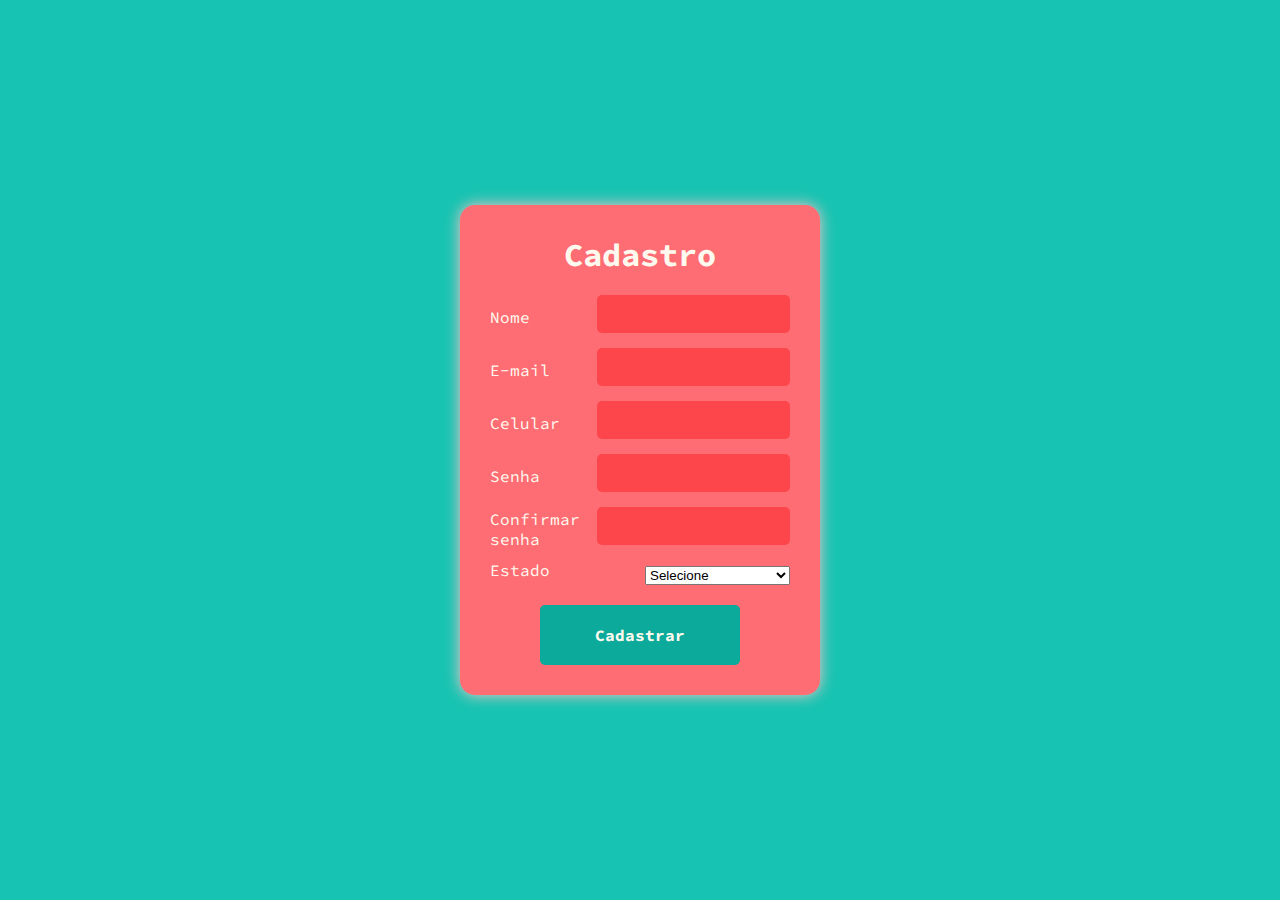
<file: cadastro/index.html>
<!DOCTYPE html>
<html lang="pt-br">

<head>
  <meta charset="UTF-8">
  <meta name="viewport" content="width=device-width, initial-scale=1.0">
  <title>Exercício 01</title>
  <link rel="preconnect" href="https://fonts.googleapis.com">
  <link rel="preconnect" href="https://fonts.gstatic.com" crossorigin>
  <link href="https://fonts.googleapis.com/css2?family=Source+Code+Pro:wght@300;500;700&display=swap" rel="stylesheet">
  <link rel="stylesheet" href="styles.css">
</head>

<body>
  <div class="container">
    <h1 class="container__title">Cadastro</h1>
    <form class="container__form">
      <div class="container__input">
        <label class="label" for="nome">Nome</label>
        <input class="input" type="text" id="nome" required>
      </div>
      <div class="container__input">
        <label class="label" for="e-mail">E-mail</label>
        <input class="input" type="email" id="e-mail" required>
      </div>
      <div class="container__input">
        <label class="label" for="celular">Celular</label>
        <input class="input" type="number" id="celular" required>
      </div>
      <div class="container__input">
        <label class="label" for="senha">Senha</label>
        <input class="input" type="password" id="senha" required>
      </div>
      <div class="container__input">
        <label class="label" for="confirmar-senha">Confirmar senha</label>
        <input class="input" type="password" id="confirmar-senha" required>
      </div>
      <div class="container__input">
        <label class="label" for="estado">Estado</label>
        <select id="estado">
          <option value="0">Selecione</option>
          <option value="acre">Acre</option>
          <option value="alagoas">Alagoas</option>
          <option value="amapa">Amapá</option>
          <option value="amazonas">Amazonas</option>
          <option value="bahia">Bahia</option>
          <option value="ceara">Ceará</option>
          <option value="espirito-santo">Espírito Santo</option>
          <option value="goias">Goiás</option>
          <option value="maranhao">Maranhão</option>
          <option value="mato-grosso">Mato Grosso</option>
          <option value="mato-grosso-do-sul">Mato Grosso do Sul</option>
          <option value="minas-gerais">Minas Gerais</option>
          <option value="para">Pará</option>
          <option value="paraiba">Paraíba</option>
          <option value="parana">Paraná</option>
          <option value="pernambuco">Pernambuco</option>
          <option value="piaui">Piauí</option>
          <option value="rio-de-janeiro">Rio de Janeiro</option>
          <option value="rio-grande-do-norte">Rio Grande do Norte</option>
          <option value="rio-grande-do-sul">Rio Grande do Sul</option>
          <option value="rondonia">Rondônia</option>
          <option value="roraima">Roraima</option>
          <option value="santa-catarina">Santa Catarina</option>
          <option value="sao-paulo">São Paulo</option>
          <option value="sergipe">Sergipe</option>
          <option value="tocantins">Tocantins</option>
          <option value="distrito-federal">Distrito Federal</option>
        </select>
      </div>
      <button class="container__form__button" type="submit">Cadastrar</button>
    </form>
  </div>
</body>

</html>
</file>
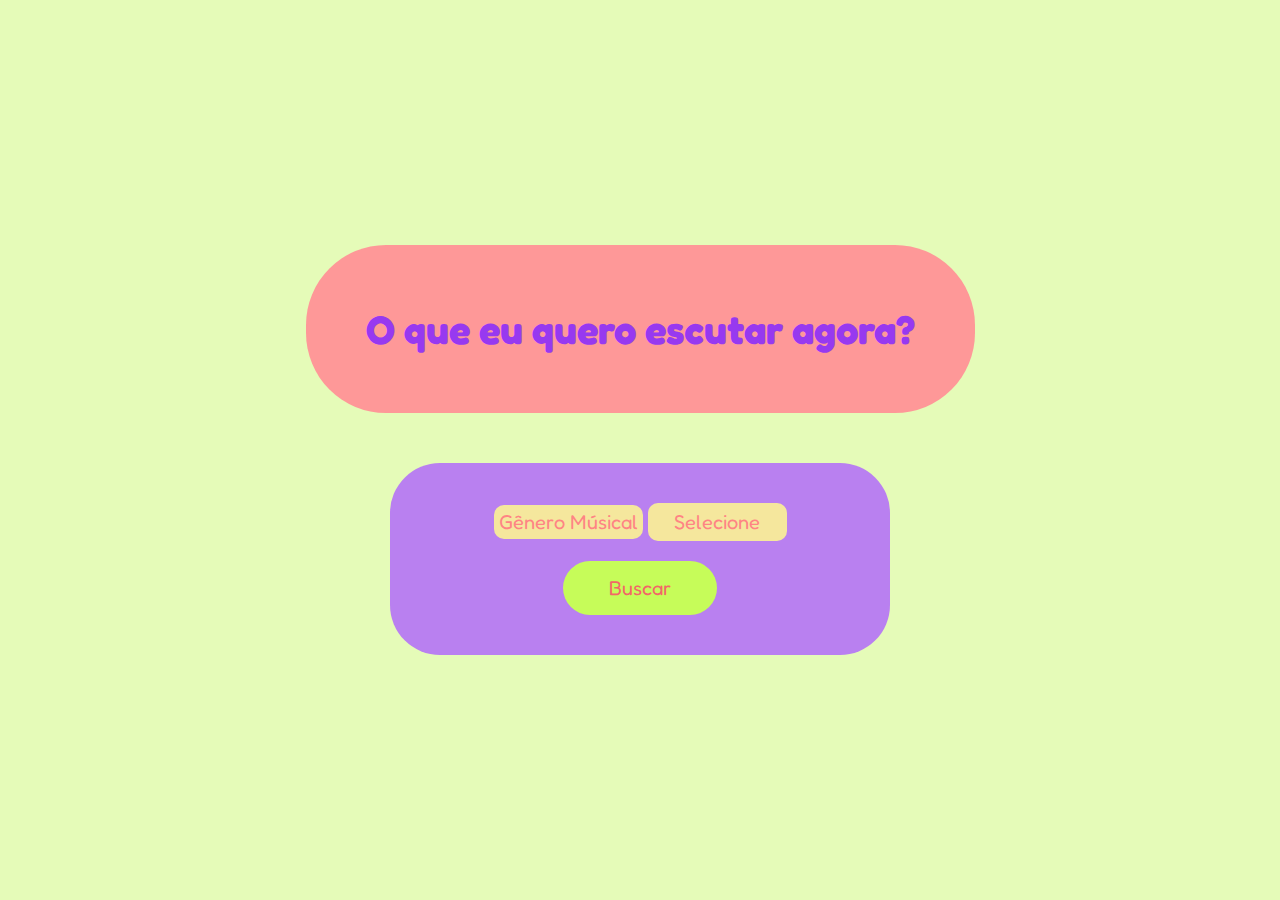
<file: musicas/index.html>
<!DOCTYPE html>
<html lang="pt-br">

<head>
  <meta charset="UTF-8">
  <meta name="viewport" content="width=device-width, initial-scale=1.0">
  <title>Exercício 03</title>
  <link rel="preconnect" href="https://fonts.googleapis.com">
  <link rel="preconnect" href="https://fonts.gstatic.com" crossorigin>
  <link href="https://fonts.googleapis.com/css2?family=Fredoka+One&display=swap" rel="stylesheet">
  <link rel="stylesheet" href="styles.css">
  <script src="script.js" defer></script>
</head>

<body>
  <div class="container">
    <h1 class="container__title">O que eu quero escutar agora?</h1>
    <form class="container__form" action="https://www.google.com/search" target="_blank">
      <div class="container__genero">
        <label for="genero-musical">Gênero Músical</label>
        <select id="genero-musical">
          <option value="0">Selecione</option>
          <option value="hard-rock">Hard Rock</option>
          <option value="indie-pop">Indie Pop</option>
          <option value="rock-nacional">Rock Nacional</option>
        </select>
      </div>
      <div class="musica none">
        <label for="musica">Música</label>
        <input type="text" id="musica" name="q">
      </div>
      <button type="submit">Buscar</button>
    </form>
  </div>
</body>

</html>
</file>
<file: cadastro/styles.css>
input, button {
  all: unset;
}

* {
  margin: 0;
  padding: 0;
  box-sizing: border-box;
}

body {
  background-color: #17C3B2;

  display: flex;
  align-items: center;
  justify-content: center;

  min-height: 100vh;
}

.container {
  background-color: #FE6D73;
  color: #FEF9EF;
  box-shadow: 0px 0px 15px #FEC2C4;
  border-radius: 15px;

  font-family: 'Source Code Pro', monospace;

  padding: 30px;

  display: flex;
  flex-direction: column;
  align-items: center;
}

.container__title {
  margin-bottom: 20px;
}

.container__form {
  display: flex;
  flex-direction: column;
  align-items: center;
}

.container__input {
  display: flex;
  justify-content: space-between;
  align-items: center;

  width: 300px;
}

.label {
  margin-bottom: 10px;
}

.input {
  background-color: #fd464c;
  border-radius: 5px;

  font-weight: 300;
  font-size: 14px;

  padding: 10px;

  margin-bottom: 15px;
}

.container__form__button {
  background-color: #0baa9a;
  border-radius: 5px;

  font-weight: bold;

  display: flex;
  justify-content: center;
  align-items: center;
  width: 200px;
  height: 60px;

  margin-top: 15px;

  cursor: pointer;
}
</file>
<file: musicas/styles.css>
button, input, select {
  all: unset;
}

* {
  margin: 0;
  padding: 0;
  box-sizing: border-box;
}

body {
 background-color: #E5FBB8;

  display: flex;
  flex-direction: column;
  justify-content: center;
  align-items: center;

  min-height: 100vh;

  font-family: 'Fredoka One', cursive;
}

.container {
  display: flex;
  flex-direction: column;
  justify-content: center;
  align-items: center;
}

.container__title {
  background-color: #FE9898;
  color: #9739f0;

  border-radius: 80px;

  padding: 60px;

  font-size: 40px;

  margin-bottom: 50px;
}

.container__form {
  background-color: #B980F0;

  font-size: 20px;
  border-radius: 50px;

  display: flex;
  flex-direction: column;
  align-items: center;

  padding: 40px;

  width: 500px;
}

.container__genero {
  margin-bottom: 20px;
}

label {
  background-color: #F5E79D;
  color: #ff8484;

  border-radius: 10px;
  padding: 5px;
}

select {
  background-color: #F5E79D;
  color: #ff8484;
  border: 2px solid transparent;

  text-align: center;

  border-radius: 10px;
  padding: 5px;

  cursor: pointer;
}

select:hover {
  background-color: #fcf0b4;
  border: 2px solid #ff8484;
}

option {
  text-align: center;
}

.musica {
  display: flex;
  flex-direction: column;
  justify-content: center;
  align-items: center;
}

.musica label {
  margin-bottom: 10px;
}

.musica input {
  background-color: #FE9898;
  color: #9739f0;

  border-radius: 5px;
  padding: 10px;

  width: 250px;
  text-align: center;

  margin-bottom: 30px;
}

button {
  background-color: #c6fc59;
  color: #f36767;
  border: 2px solid transparent;

  display: flex;
  justify-content: center;
  align-items: center;

  border-radius: 50px;

  width: 150px;
  height: 50px;

  cursor: pointer;
}

button:hover {
  background-color: #d1fd7a;
  border: 2px solid #f36767;
}

.none {
  display: none;
}
</file>
